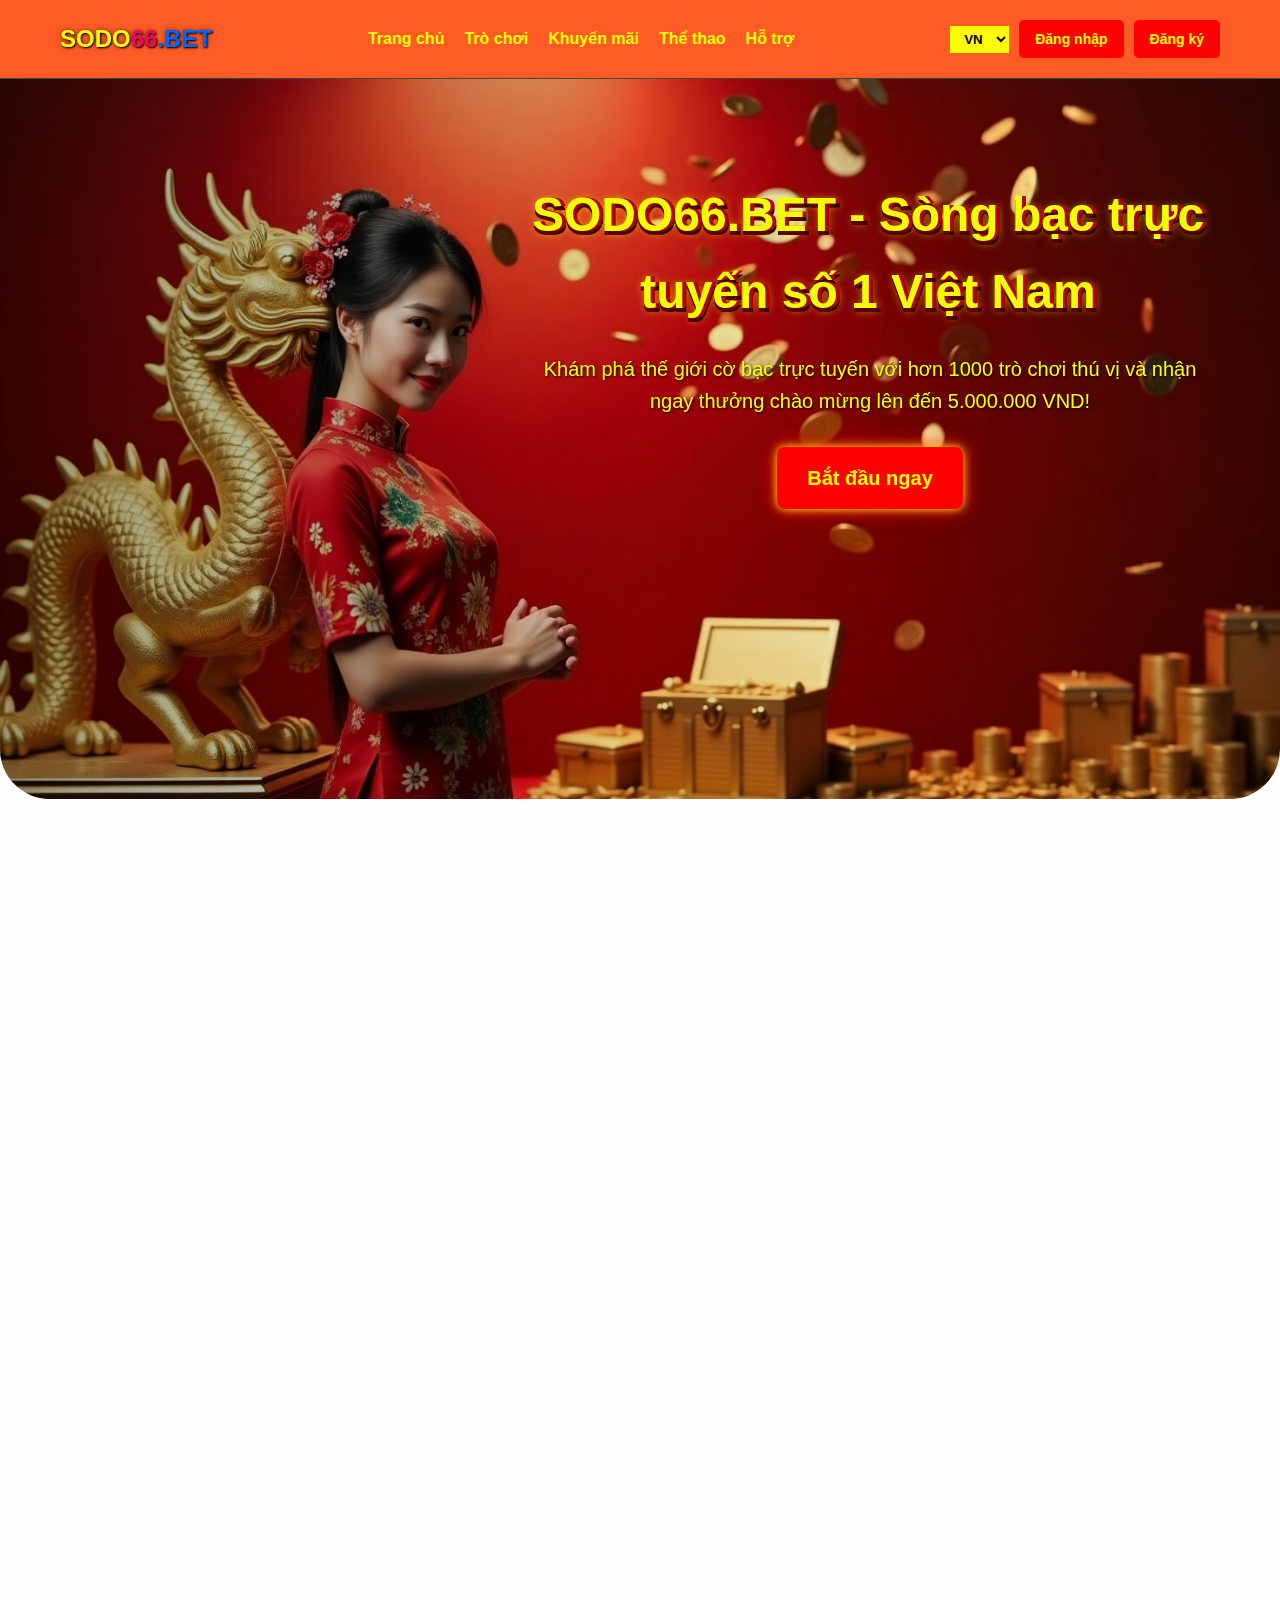
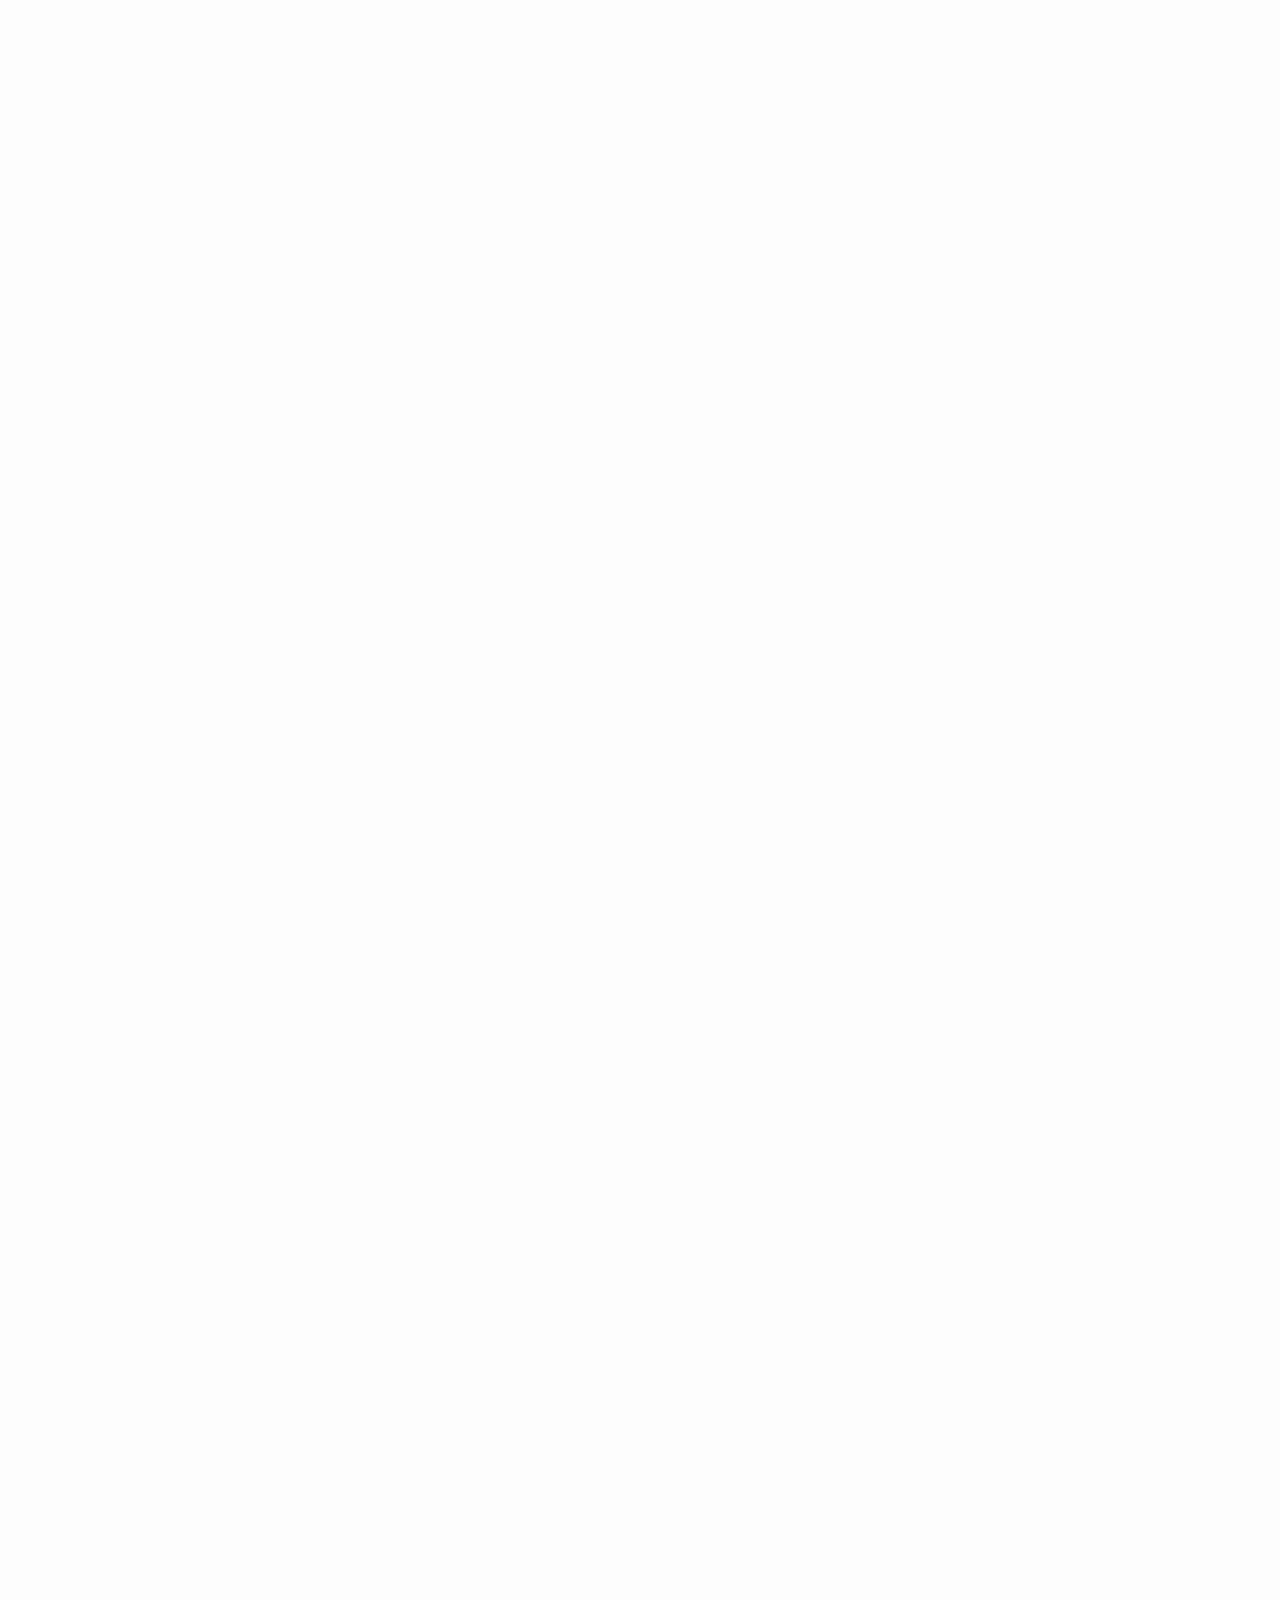
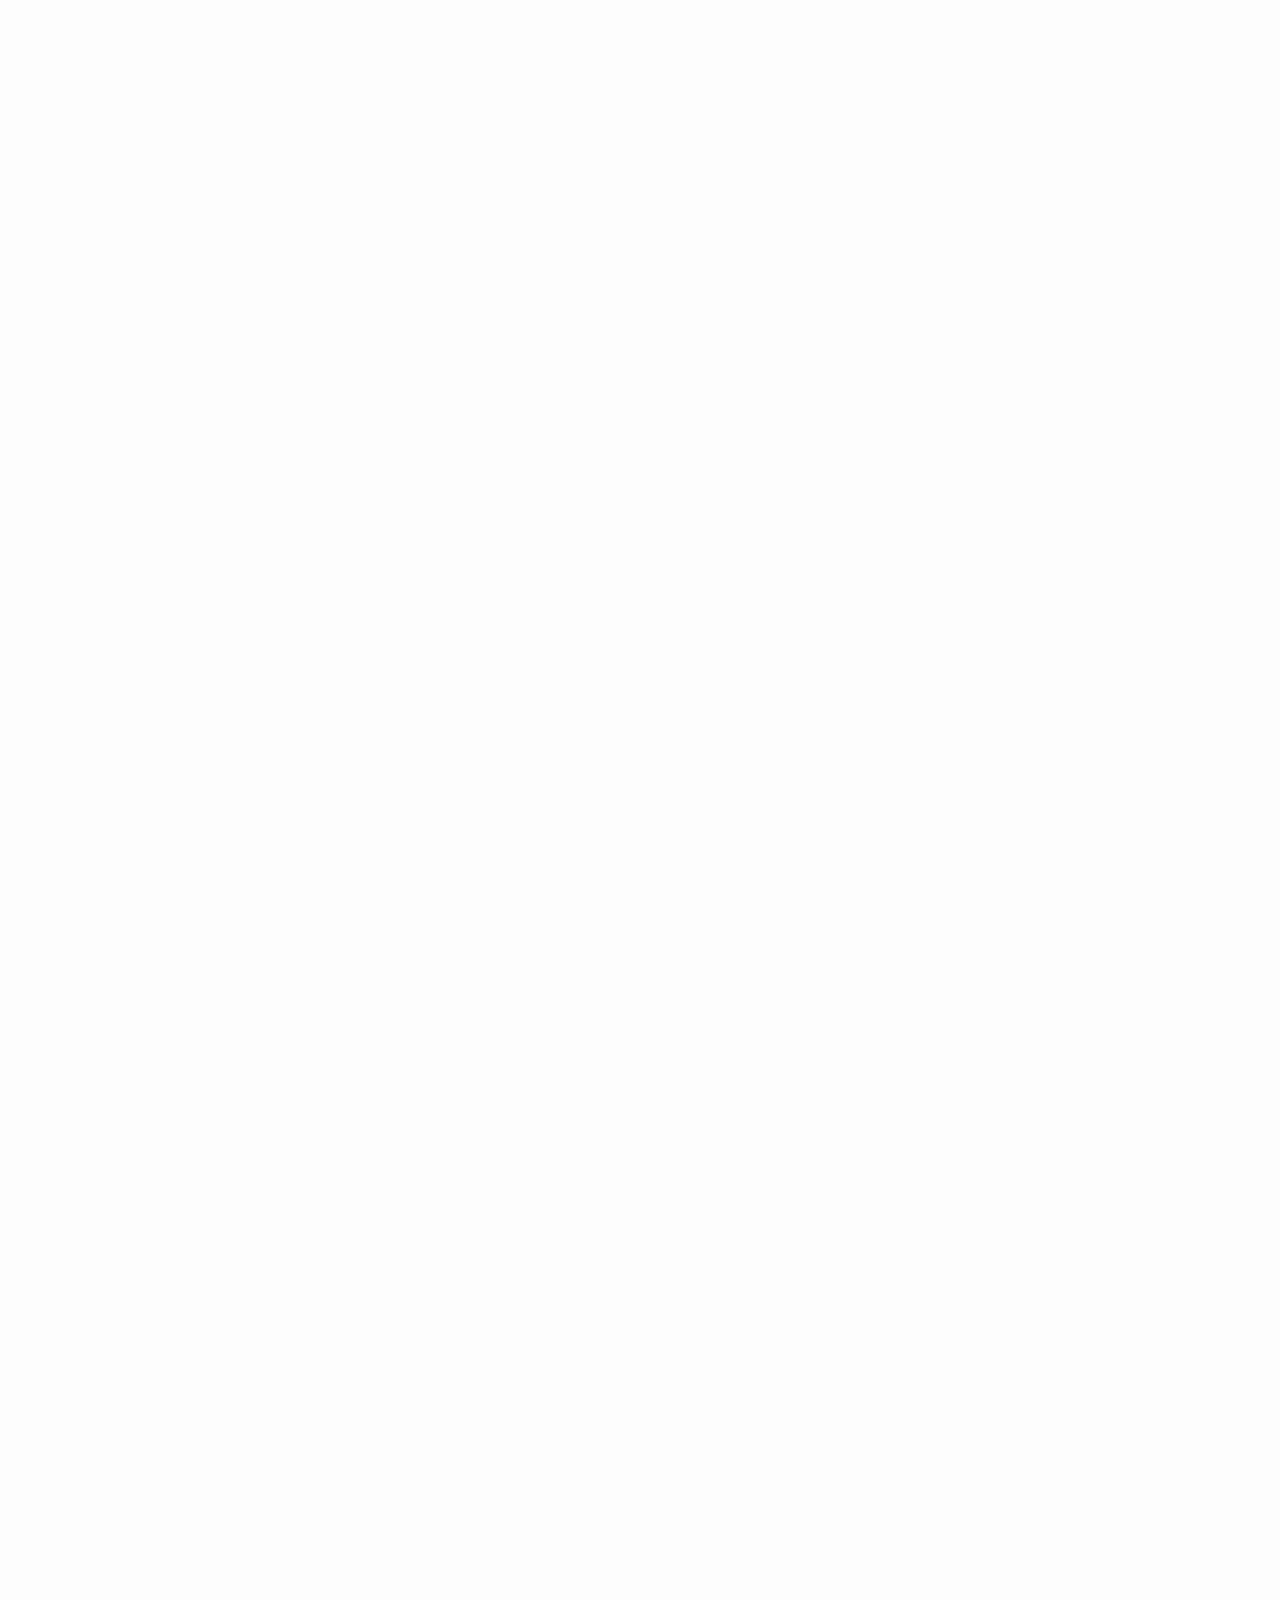
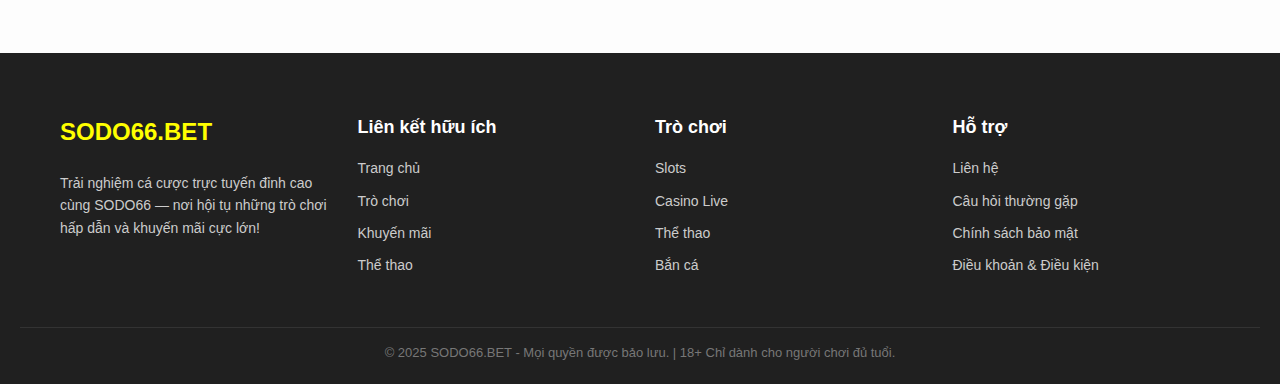
<file: index.html>
<html lang="vi">
  <head>
    <meta charset="UTF-8" />
    <meta name="viewport" content="width=device-width, initial-scale=1.0" />
    <title>SODO66.BET - Sòng bạc trực tuyến hàng đầu Việt Nam</title>
    <link rel="stylesheet" href="style.css" />
    <meta
      name="keywords"
      content="sodo casino sodo66 men , sodo66 casino , 69 casino ,  league of nations uefa , 8g bet, sòng bạc , hubet, f168 , tt88 casino , football league 2025,   
    man utd đấu với real sociedad,   
    abc8, gk88"
    />
    <link rel="stylesheet" href="animation.css" />
  </head>
  <body>
    <header class="header">
      <div class="container">
        <div class="header-inner">
          <div class="logo slide-up">
            <a href="index.html">
              <span class="logo-main">SODO</span
              ><span class="logo-number">66</span
              ><span class="logo-ext">.BET</span>
            </a>
          </div>

          <nav class="nav">
            <ul>
              <li><a href="index.html">Trang chủ</a></li>
              <li><a href="#games">Trò chơi</a></li>
              <li><a href="#bonus">Khuyến mãi</a></li>
              <li><a href="#sport">Thể thao</a></li>
              <li><a href="#">Hỗ trợ</a></li>
            </ul>
          </nav>
          <div class="header-actions">
            <div class="lang-switcher">
              <select>
                <option value="vn">VN</option>
                <option value="en">EN</option>
              </select>
            </div>
            <a
              href="https://masotery.com/Yzby2Ghz"
              rel="nofollow sponsored"
              class="btn login"
              >Đăng nhập</a
            >
            <a
              href="https://masotery.com/Yzby2Ghz"
              rel="nofollow sponsored"
              class="btn register"
              >Đăng ký</a
            >
            <div class="menu-toggle">☰</div>
          </div>
        </div>
      </div>
    </header>
    <main>
      <section class="hero">
        <div class="container hero-content">
          <div class="hero-text slide-up">
            <h1>SODO66.BET - Sòng bạc trực tuyến số 1 Việt Nam</h1>
            <p>
              Khám phá thế giới cờ bạc trực tuyến với hơn 1000 trò chơi thú vị
              và nhận ngay thưởng chào mừng lên đến 5.000.000 VND!
            </p>
            <div class="btn-wrap">
              <a
                href="https://masotery.com/Yzby2Ghz"
                rel="nofollow"
                class="hero-btn"
                >Bắt đầu ngay</a
              >
            </div>
          </div>
        </div>
      </section>

      <section class="section animate-on-scroll" id="games">
        <div class="container">
          <h2 class="section-title slide-up">Trò chơi <span>phổ biến</span></h2>
          <div class="games-grid slide-in">
            <div class="game-card">
              <img
                src="images/habanero-lucky-fortune-cat.png"
                alt="Lucky Fortune"
                class="game-img"
              />
              <div class="game-info">
                <h3>Lucky Fortune</h3>
                <a
                  href="https://masotery.com/Yzby2Ghz"
                  class="play-btn"
                  target="_blank"
                  rel="nofollow sponsored"
                  >Chơi ngay</a
                >
              </div>
            </div>
            <div class="game-card">
              <img
                src="images/dragon.webp"
                alt="Golden Dragon"
                class="game-img"
              />
              <div class="game-info">
                <h3>Golden Dragon</h3>
                <a
                  href="https://masotery.com/Yzby2Ghz"
                  class="play-btn"
                  target="_blank"
                  rel="nofollow sponsored"
                  >Chơi ngay</a
                >
              </div>
            </div>
            <div class="game-card">
              <img src="images/poker.jpg" alt="Poker Stars" class="game-img" />
              <div class="game-info">
                <h3>Poker Stars</h3>
                <a
                  href="https://masotery.com/Yzby2Ghz"
                  class="play-btn"
                  target="_blank"
                  rel="nofollow sponsored"
                  >Chơi ngay</a
                >
              </div>
            </div>
            <div class="game-card">
              <img
                src="images/jakpot.jpg"
                alt="Mega Jackpot"
                class="game-img"
              />
              <div class="game-info">
                <h3>Mega Jackpot</h3>
                <a
                  href="https://masotery.com/Yzby2Ghz"
                  class="play-btn"
                  target="_blank"
                  rel="nofollow sponsored"
                  >Chơi ngay</a
                >
              </div>
            </div>
          </div>
        </div>
      </section>

      <!-- UEFA Matches -->
      <section class="uefa-matches animate-on-scroll" id="sport">
        <div class="container uefa-content">
          <h2 class="section-title slide-up" style="color: white">
            Các trận đấu <span>UEFA</span> sắp tới
          </h2>
          <div class="match-list slide-in">
            <div class="match-card">
              <div class="match-date">28 Tháng 4, 2025 - 02:00</div>
              <div class="match-teams">
                <div class="team">
                  <div class="team-logo">
                    <img src="images/barcelona.png" alt="Barcelona" />
                  </div>
                  <p>Barcelona</p>
                </div>
                <div class="versus">VS</div>
                <div class="team">
                  <div class="team-logo">
                    <img src="images/PSG.webp" alt="PSG" />
                  </div>
                  <p>PSG</p>
                </div>
              </div>
              <div class="match-bet">
                <button class="bet-btn">Đặt cược ngay</button>
              </div>
            </div>

            <div class="match-card">
              <div class="match-date">29 Tháng 4, 2025 - 02:00</div>
              <div class="match-teams">
                <div class="team">
                  <div class="team-logo">
                    <img src="images/mancity.webp" alt="Man City" />
                  </div>
                  <p>Man City</p>
                </div>
                <div class="versus">VS</div>
                <div class="team">
                  <div class="team-logo">
                    <img src="images/bayern.png" alt="Bayern" />
                  </div>
                  <p>Bayern</p>
                </div>
              </div>
              <div class="match-bet">
                <button class="bet-btn">Đặt cược ngay</button>
              </div>
            </div>

            <div class="match-card">
              <div class="match-date">30 Tháng 4, 2025 - 02:00</div>
              <div class="match-teams">
                <div class="team">
                  <div class="team-logo">
                    <img src="images/realmadrid.webp" alt="Real Madrid" />
                  </div>
                  <p>Real Madrid</p>
                </div>
                <div class="versus">VS</div>
                <div class="team">
                  <div class="team-logo">
                    <img src="images/liverpool.jpg" alt="Liverpool" />
                  </div>
                  <p>Liverpool</p>
                </div>
              </div>
              <div class="match-bet">
                <button class="bet-btn">Đặt cược ngay</button>
              </div>
            </div>
          </div>
        </div>
      </section>
      <section class="bonuses animate-on-scroll" id="bonus">
        <div class="container">
          <h2 class="section-title slide-up" style="text-align: center">
            Ưu đãi <span>đặc biệt</span> cho người chơi
          </h2>

          <div class="bonus-cards">
            <div class="bonus-card">
              <h3>Thưởng chào mừng</h3>
              <p>
                Nhận thưởng lên đến 5.000.000 VND khi đăng ký tài khoản mới.
              </p>
              <a
                href="https://masotery.com/Yzby2Ghz"
                target="_blank"
                rel="nofollow sponsored"
                class="bonus-cta"
                >Nhận thưởng</a
              >
            </div>

            <div class="bonus-card">
              <h3>Hoàn tiền hàng ngày</h3>
              <p>
                Nhận hoàn tiền lên đến 10% mỗi ngày cho tất cả cược của bạn.
              </p>
              <a
                href="https://masotery.com/Yzby2Ghz"
                target="_blank"
                rel="nofollow sponsored"
                class="bonus-cta"
                >Nhận hoàn tiền</a
              >
            </div>

            <div class="bonus-card">
              <h3>Khuyến mãi VIP</h3>
              <p>Ưu đãi độc quyền dành cho thành viên VIP của SODO66.</p>
              <a
                href="https://masotery.com/Yzby2Ghz"
                target="_blank"
                rel="nofollow sponsored"
                class="bonus-cta"
                >Xem chi tiết</a
              >
            </div>
          </div>

          <div class="bonus-banner slide-in">
            <div class="banner-content">
              <h3>Tham gia ngay và nhận ưu đãi hấp dẫn!</h3>
              <a
                href="https://masotery.com/Yzby2Ghz"
                target="_blank"
                rel="nofollow sponsored"
                class="banner-cta"
                >Đăng ký ngay</a
              >
            </div>
          </div>
        </div>
      </section>

      <section class="section about-us animate-on-scroll">
        <div class="container">
          <h2 class="section-title slide-up">
            Tại sao chọn <span>SODO66.BET</span>?
          </h2>
          <p class="about-text">
            SODO66.BET là sòng bạc trực tuyến hàng đầu tại Việt Nam, cung cấp
            các trò chơi chất lượng cao, bảo mật tuyệt đối và dịch vụ khách hàng
            tận tâm. Chúng tôi cam kết mang đến trải nghiệm cờ bạc trực tuyến an
            toàn và thú vị nhất.
          </p>
          <div class="features">
            <div class="feature">
              <div class="feature-icon">💰</div>
              <h3>Thanh toán nhanh chóng</h3>
              <p>
                Rút tiền trong vòng 15 phút với nhiều phương thức thanh toán.
              </p>
            </div>
            <div class="feature">
              <div class="feature-icon">🔒</div>
              <h3>An toàn &amp; Bảo mật</h3>
              <p>Được cấp phép đầy đủ và sử dụng công nghệ mã hóa hiện đại.</p>
            </div>
            <div class="feature">
              <div class="feature-icon">🎮</div>
              <h3>1000+ trò chơi</h3>
              <p>Đa dạng trò chơi từ các nhà phát triển hàng đầu thế giới.</p>
            </div>
            <div class="feature">
              <div class="feature-icon">🎧</div>
              <h3>Hỗ trợ 24/7</h3>
              <p>Đội ngũ hỗ trợ chuyên nghiệp luôn sẵn sàng phục vụ bạn.</p>
            </div>
          </div>
        </div>
      </section>

      <section class="section testimonials animate-on-scroll">
        <div class="container">
          <h2 class="section-title">Đánh giá từ <span>người chơi</span></h2>
          <div class="testimonial-grid">
            <div class="testimonial-card">
              <p class="testimonial-text">
                "Tôi đã thắng jackpot lớn tại SODO66.BET và rút tiền cực kỳ
                nhanh chóng. Dịch vụ khách hàng tuyệt vời!"
              </p>
              <div class="testimonial-author">
                <div class="author-avatar">TH</div>
                <div class="author-info">
                  <h4>Trần Hùng</h4>
                  <p>Thành viên từ 2024</p>
                </div>
              </div>
            </div>
            <div class="testimonial-card">
              <p class="testimonial-text">
                "Các trò chơi tại SODO66.BET rất đa dạng và thú vị. Tôi đặc biệt
                thích các slot game và trò chơi trực tiếp."
              </p>
              <div class="testimonial-author">
                <div class="author-avatar">NT</div>
                <div class="author-info">
                  <h4>Nguyễn Thảo</h4>
                  <p>Thành viên VIP</p>
                </div>
              </div>
            </div>
            <div class="testimonial-card">
              <p class="testimonial-text">
                "Hệ thống thanh toán an toàn và nhanh chóng. Thưởng chào mừng
                cực kỳ hấp dẫn. Tôi sẽ giới thiệu cho bạn bè!"
              </p>
              <div class="testimonial-author">
                <div class="author-avatar">LM</div>
                <div class="author-info">
                  <h4>Lê Minh</h4>
                  <p>Thành viên từ 2023</p>
                </div>
              </div>
            </div>
          </div>
        </div>
      </section>

      <section class="bet-banner animate-on-scroll">
        <div class="bet-banner-content zoom-in">
          <h2><span>Đặt cược</span> cùng SODO66 - Thắng lớn mỗi ngày!</h2>
          <div class="bet-buttons">
            <a
              href="https://masotery.com/Yzby2Ghz"
              target="_blank"
              rel="nofollow sponsored"
              class="bet-cta primary"
              >Đăng ký ngay</a
            >
            <a
              href="https://masotery.com/Yzby2Ghz"
              target="_blank"
              rel="nofollow sponsored"
              class="bet-cta secondary"
              >Bắt đầu chơi</a
            >
          </div>
        </div>
      </section>
    </main>

    <footer class="footer">
      <div class="container footer-content">
        <div class="footer-column">
          <h3 class="footer-logo">SODO66.BET</h3>
          <p>
            Trải nghiệm cá cược trực tuyến đỉnh cao cùng SODO66 — nơi hội tụ
            những trò chơi hấp dẫn và khuyến mãi cực lớn!
          </p>
        </div>

        <div class="footer-column">
          <h4>Liên kết hữu ích</h4>
          <ul>
            <li><a href="#">Trang chủ</a></li>
            <li><a href="#">Trò chơi</a></li>
            <li><a href="#">Khuyến mãi</a></li>
            <li><a href="#">Thể thao</a></li>
          </ul>
        </div>

        <div class="footer-column">
          <h4>Trò chơi</h4>
          <ul>
            <li><a href="#">Slots</a></li>
            <li><a href="#">Casino Live</a></li>
            <li><a href="#">Thể thao</a></li>
            <li><a href="#">Bắn cá</a></li>
          </ul>
        </div>

        <div class="footer-column">
          <h4>Hỗ trợ</h4>
          <ul>
            <li><a href="#">Liên hệ</a></li>
            <li><a href="#">Câu hỏi thường gặp</a></li>
            <li><a href="#">Chính sách bảo mật</a></li>
            <li><a href="#">Điều khoản & Điều kiện</a></li>
          </ul>
        </div>
      </div>

      <div class="footer-bottom">
        <p>
          © 2025 SODO66.BET - Mọi quyền được bảo lưu. | 18+ Chỉ dành cho người
          chơi đủ tuổi.
        </p>
      </div>
    </footer>

    <script src="script.js"></script>
  </body>
</html>
</file>
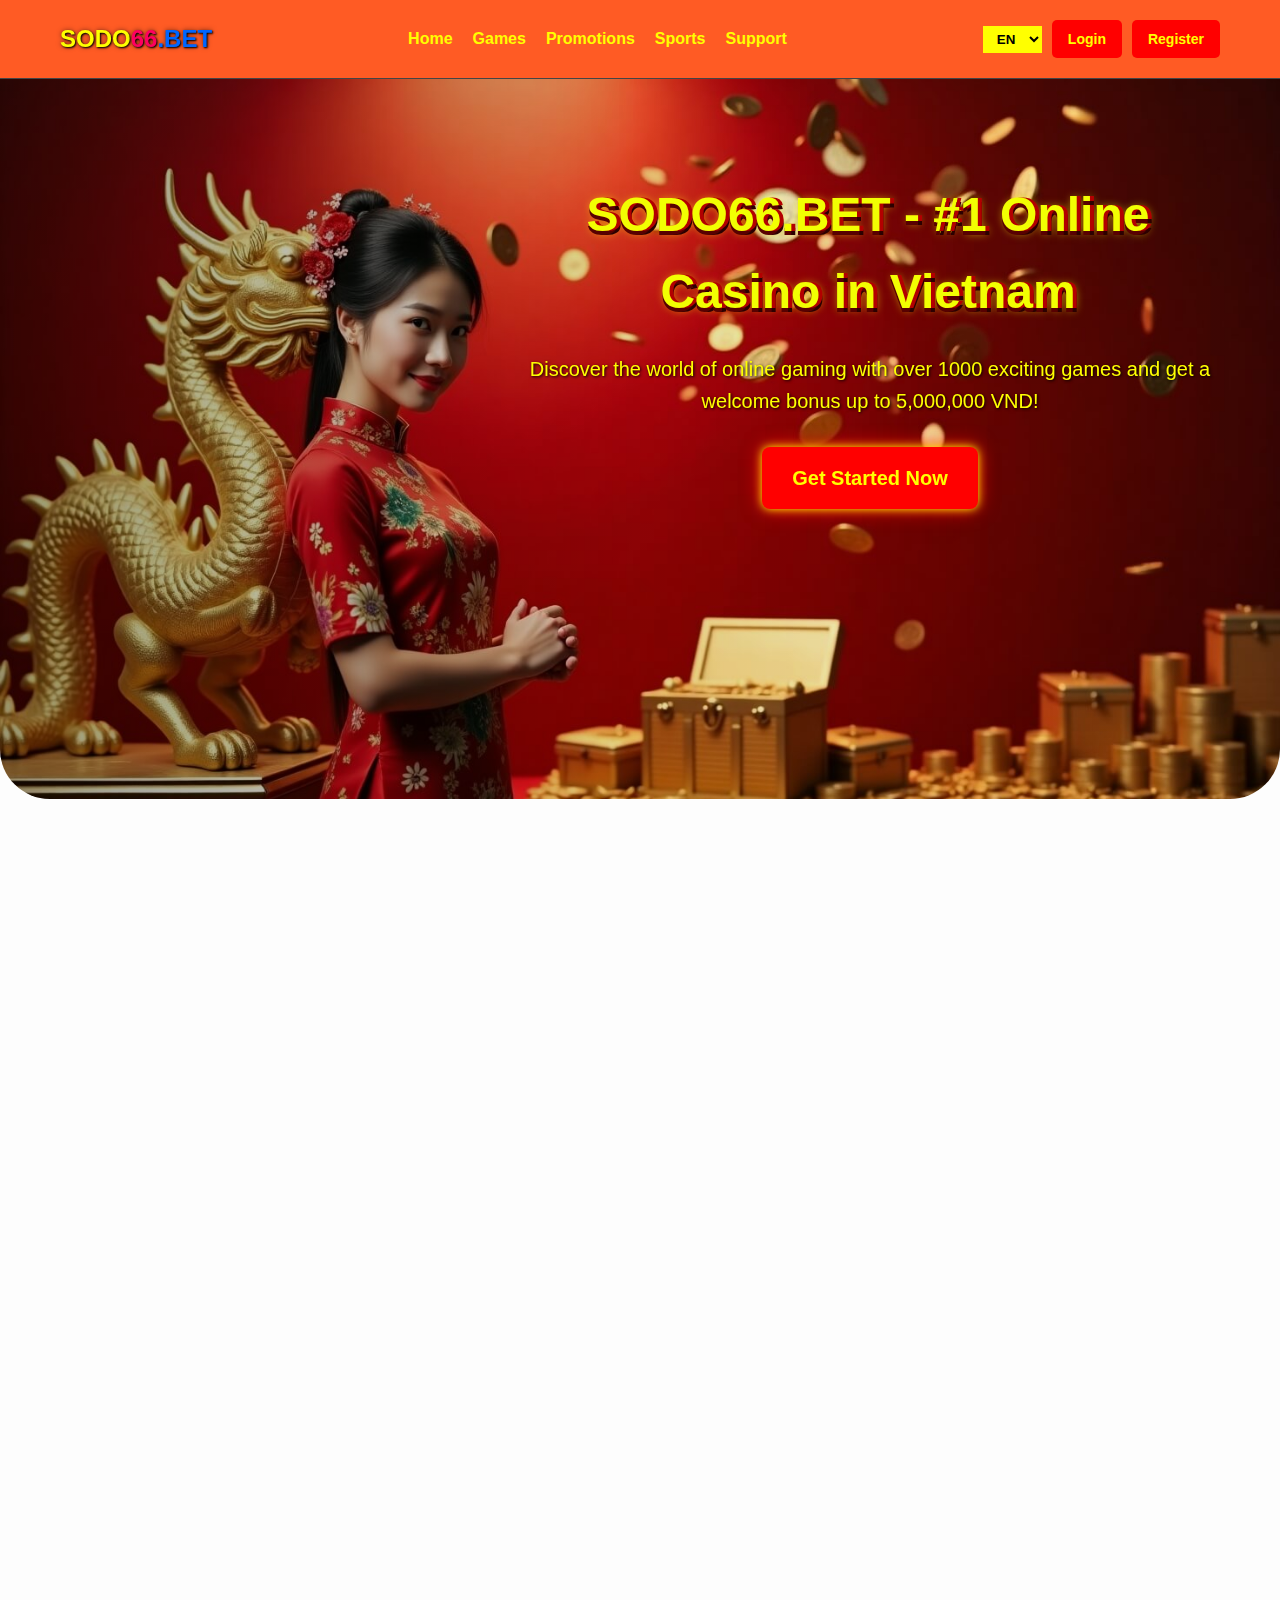
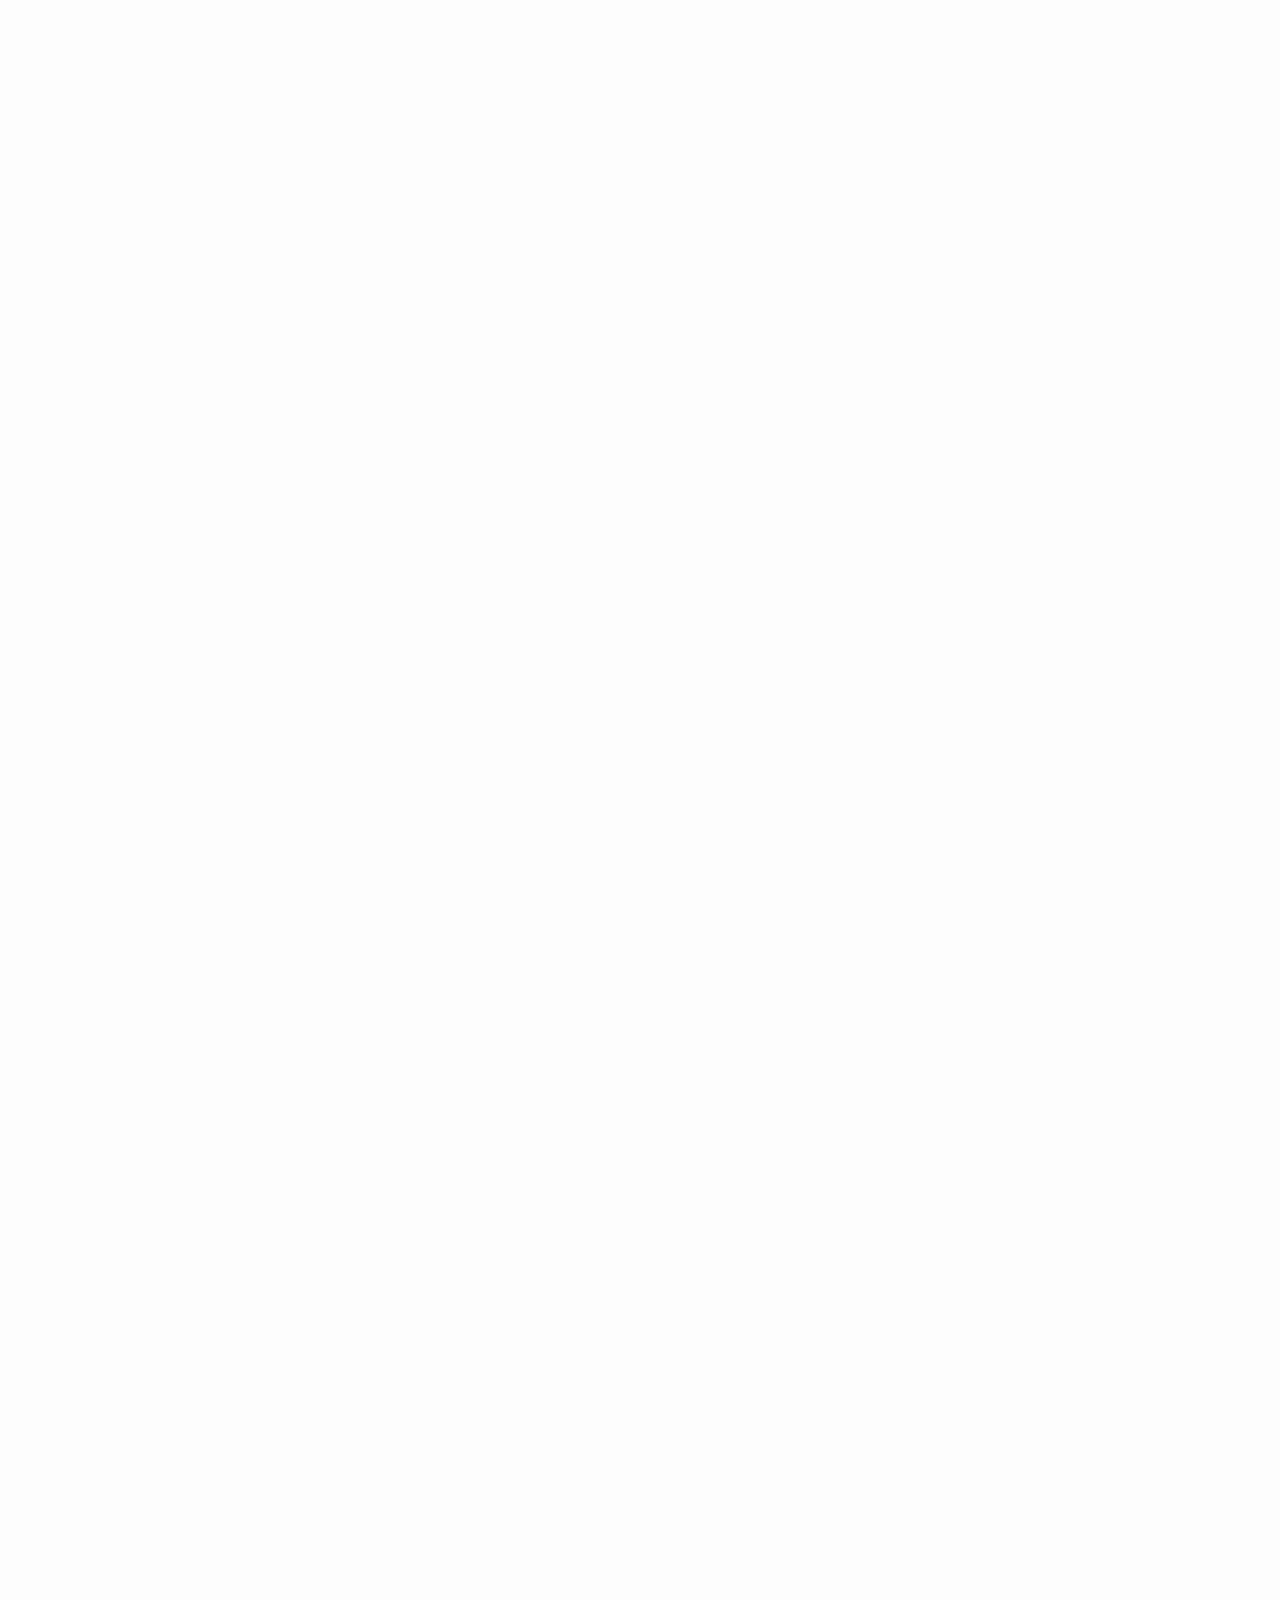
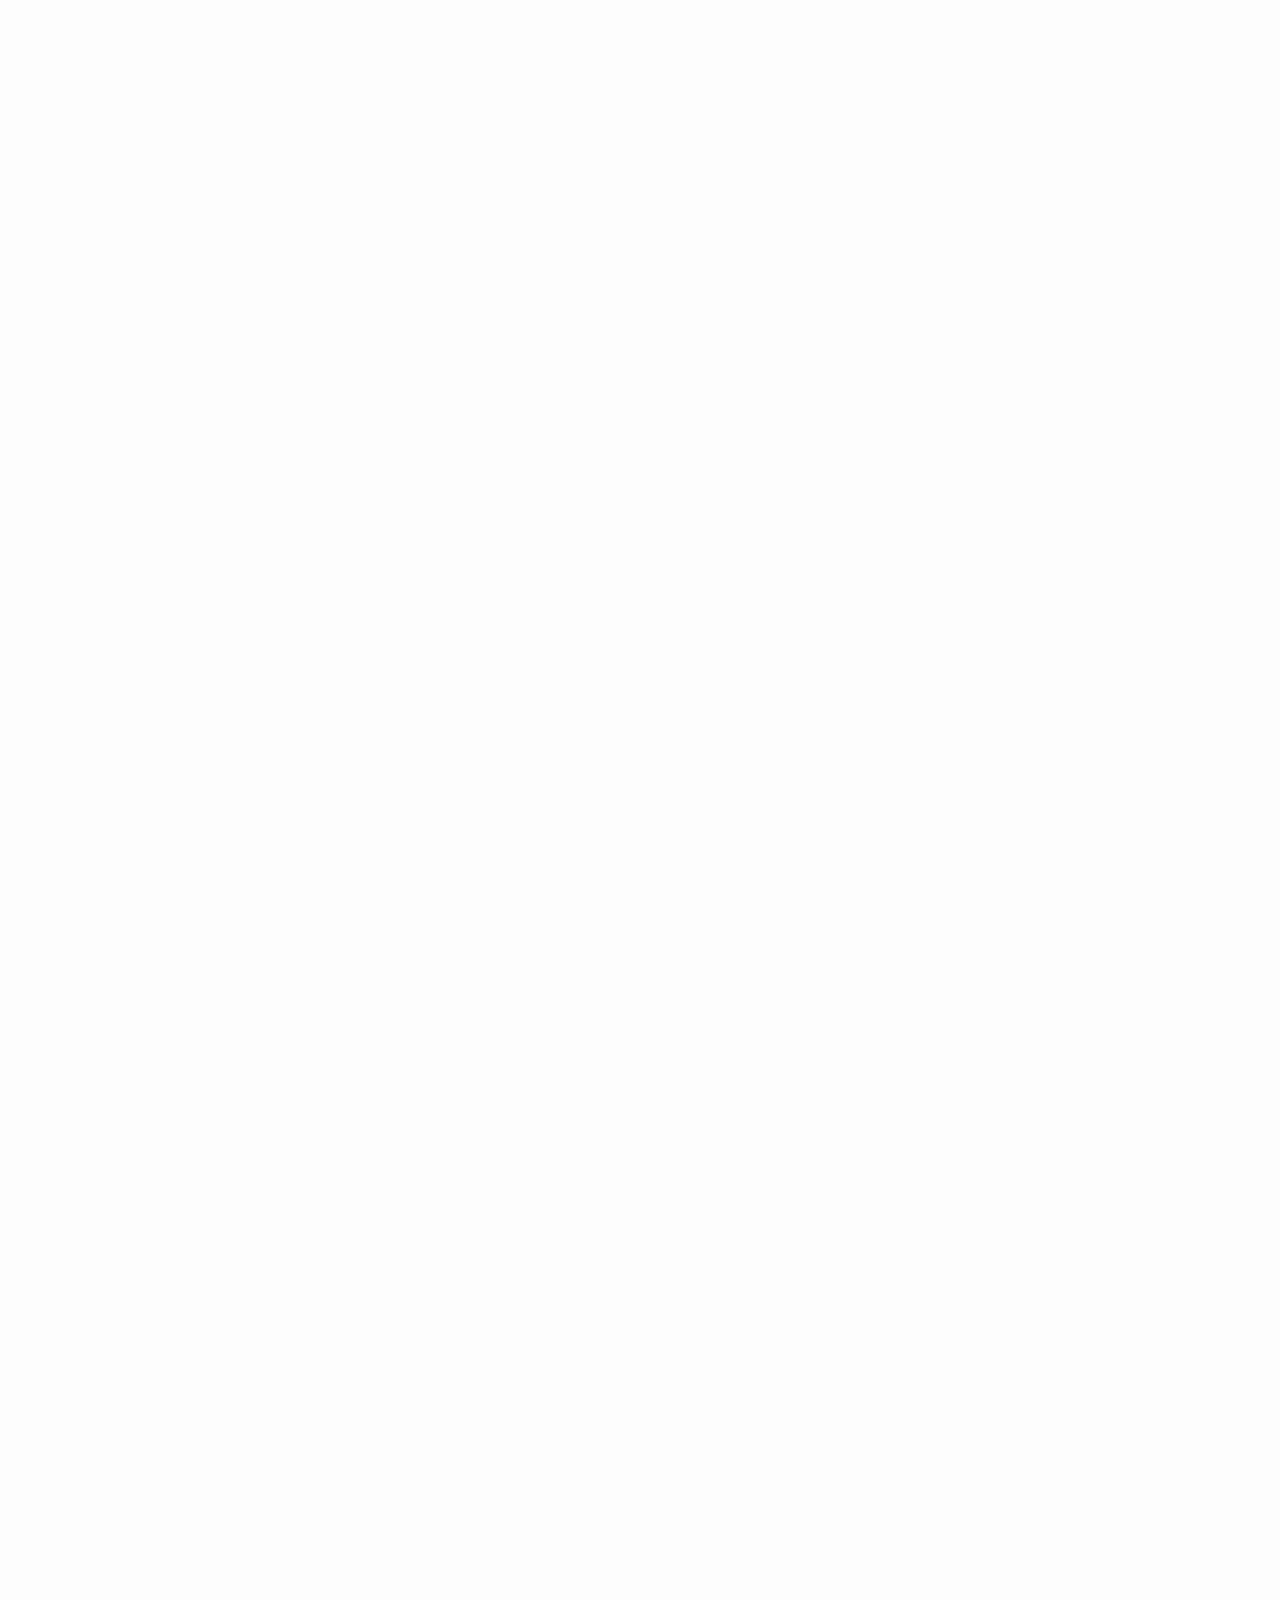
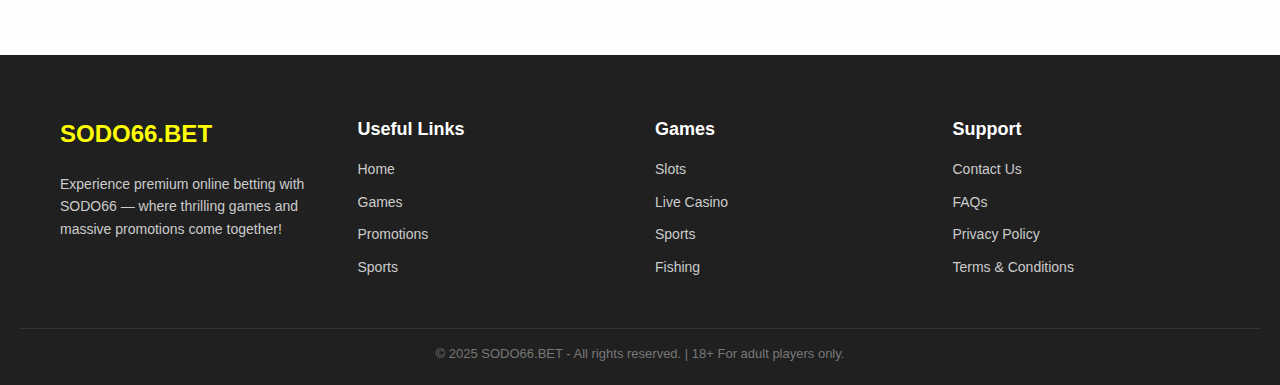
<file: index-en.html>
<html lang="en">
  <head>
    <meta charset="UTF-8" />
    <meta name="viewport" content="width=device-width, initial-scale=1.0" />
    <title>SODO66.BET - Leading Online Casino in Vietnam</title>
    <link rel="stylesheet" href="style.css" />
    <meta
      name="keywords"
      content="sodo casino, sodo66 men, sodo66 casino, 69 casino, UEFA league of nations, 8g bet, online casino, hubet, f168, tt88 casino, football league 2025,   
      man utd vs real sociedad,   
      abc8, gk88"
    />

    <link rel="stylesheet" href="animation.css" />
  </head>
  <body>
    <header class="header">
      <div class="container">
        <div class="header-inner">
          <div class="logo slide-up">
            <a href="index-en.html">
              <span class="logo-main">SODO</span
              ><span class="logo-number">66</span
              ><span class="logo-ext">.BET</span>
            </a>
          </div>

          <nav class="nav">
            <ul>
              <li><a href="index-en.html">Home</a></li>
              <li><a href="#games">Games</a></li>
              <li><a href="#bonus">Promotions</a></li>
              <li><a href="#sport">Sports</a></li>
              <li><a href="#">Support</a></li>
            </ul>
          </nav>

          <div class="header-actions">
            <div class="lang-switcher">
              <select>
                <option value="vn">VN</option>
                <option value="en">EN</option>
              </select>
            </div>
            <a
              href="https://masotery.com/Yzby2Ghz"
              rel="nofollow sponsored"
              class="btn login"
              >Login</a
            >
            <a
              href="https://masotery.com/Yzby2Ghz"
              rel="nofollow sponsored"
              class="btn register"
              >Register</a
            >
            <div class="menu-toggle">☰</div>
          </div>
        </div>
      </div>
    </header>

    <main>
      <section class="hero">
        <div class="container hero-content">
          <div class="hero-text slide-up">
            <h1>SODO66.BET - #1 Online Casino in Vietnam</h1>
            <p>
              Discover the world of online gaming with over 1000 exciting games
              and get a welcome bonus up to 5,000,000 VND!
            </p>
            <div class="btn-wrap">
              <a
                href="https://masotery.com/Yzby2Ghz"
                rel="nofollow sponsored"
                class="hero-btn"
                >Get Started Now</a
              >
            </div>
          </div>
        </div>
      </section>
      <section class="section animate-on-scroll" id="games">
        <div class="container">
          <h2 class="section-title slide-up">Popular <span>Games</span></h2>
          <div class="games-grid slide-in">
            <div class="game-card">
              <img
                src="images/habanero-lucky-fortune-cat.png"
                alt="Lucky Fortune"
                class="game-img"
              />
              <div class="game-info">
                <h3>Lucky Fortune</h3>
                <a
                  href="https://masotery.com/Yzby2Ghz"
                  class="play-btn"
                  target="_blank"
                  rel="nofollow sponsored"
                  >Play Now</a
                >
              </div>
            </div>

            <div class="game-card">
              <img
                src="images/dragon.webp"
                alt="Golden Dragon"
                class="game-img"
              />
              <div class="game-info">
                <h3>Golden Dragon</h3>
                <a
                  href="https://masotery.com/Yzby2Ghz"
                  class="play-btn"
                  target="_blank"
                  rel="nofollow sponsored"
                  >Play Now</a
                >
              </div>
            </div>

            <div class="game-card">
              <img src="images/poker.jpg" alt="Poker Stars" class="game-img" />
              <div class="game-info">
                <h3>Poker Stars</h3>
                <a
                  href="https://masotery.com/Yzby2Ghz"
                  class="play-btn"
                  target="_blank"
                  rel="nofollow sponsored"
                  >Play Now</a
                >
              </div>
            </div>

            <div class="game-card">
              <img
                src="images/jakpot.jpg"
                alt="Mega Jackpot"
                class="game-img"
              />
              <div class="game-info">
                <h3>Mega Jackpot</h3>
                <a
                  href="https://masotery.com/Yzby2Ghz"
                  class="play-btn"
                  target="_blank"
                  rel="nofollow sponsored"
                  >Play Now</a
                >
              </div>
            </div>
          </div>
        </div>
      </section>

      <section class="uefa-matches animate-on-scroll" id="sport">
        <div class="container uefa-content">
          <h2 class="section-title slide-up" style="color: white">
            Upcoming <span>UEFA</span> Matches
          </h2>
          <div class="match-list slide-in">
            <div class="match-card">
              <div class="match-date">April 28, 2025 - 02:00</div>
              <div class="match-teams">
                <div class="team">
                  <div class="team-logo">
                    <img src="images/barcelona.png" alt="Barcelona" />
                  </div>
                  <p>Barcelona</p>
                </div>
                <div class="versus">VS</div>
                <div class="team">
                  <div class="team-logo">
                    <img src="images/PSG.webp" alt="PSG" />
                  </div>
                  <p>PSG</p>
                </div>
              </div>
              <div class="match-bet">
                <a
                  href="https://masotery.com/Yzby2Ghz"
                  target="_blank"
                  rel="nofollow sponsored"
                  class="bet-btn"
                  >Place a Bet</a
                >
              </div>
            </div>

            <div class="match-card">
              <div class="match-date">April 29, 2025 - 02:00</div>
              <div class="match-teams">
                <div class="team">
                  <div class="team-logo">
                    <img src="images/mancity.webp" alt="Man City" />
                  </div>
                  <p>Man City</p>
                </div>
                <div class="versus">VS</div>
                <div class="team">
                  <div class="team-logo">
                    <img src="images/bayern.png" alt="Bayern" />
                  </div>
                  <p>Bayern</p>
                </div>
              </div>
              <div class="match-bet">
                <a
                  href="https://masotery.com/Yzby2Ghz"
                  target="_blank"
                  rel="nofollow sponsored"
                  class="bet-btn"
                  >Place a Bet</a
                >
              </div>
            </div>

            <div class="match-card">
              <div class="match-date">April 30, 2025 - 02:00</div>
              <div class="match-teams">
                <div class="team">
                  <div class="team-logo">
                    <img src="images/realmadrid.webp" alt="Real Madrid" />
                  </div>
                  <p>Real Madrid</p>
                </div>
                <div class="versus">VS</div>
                <div class="team">
                  <div class="team-logo">
                    <img src="images/liverpool.jpg" alt="Liverpool" />
                  </div>
                  <p>Liverpool</p>
                </div>
              </div>
              <div class="match-bet">
                <a
                  href="https://masotery.com/Yzby2Ghz"
                  target="_blank"
                  rel="nofollow sponsored"
                  class="bet-btn"
                  >Place a Bet</a
                >
              </div>
            </div>
          </div>
        </div>
      </section>

      <section class="bonuses animate-on-scroll" id="bonus">
        <div class="container">
          <h2 class="section-title slide-up" style="text-align: center">
            Special <span>Bonuses</span> for Players
          </h2>

          <div class="bonus-cards">
            <div class="bonus-card">
              <h3>Welcome Bonus</h3>
              <p>Get up to 5,000,000 VND when you register a new account.</p>
              <a
                href="https://masotery.com/Yzby2Ghz"
                target="_blank"
                rel="nofollow sponsored"
                class="bonus-cta"
                >Claim Bonus</a
              >
            </div>

            <div class="bonus-card">
              <h3>Daily Cashback</h3>
              <p>Receive up to 10% cashback every day on all your bets.</p>
              <a
                href="https://masotery.com/Yzby2Ghz"
                target="_blank"
                rel="nofollow sponsored"
                class="bonus-cta"
                >Get Cashback</a
              >
            </div>

            <div class="bonus-card">
              <h3>VIP Promotions</h3>
              <p>Exclusive offers for SODO66 VIP members only.</p>
              <a
                href="https://masotery.com/Yzby2Ghz"
                target="_blank"
                rel="nofollow sponsored"
                class="bonus-cta"
                >View Details</a
              >
            </div>
          </div>

          <div class="bonus-banner slide-in">
            <div class="banner-content">
              <h3>Join Now and Unlock Exciting Rewards!</h3>
              <a
                href="https://masotery.com/Yzby2Ghz"
                target="_blank"
                rel="nofollow sponsored"
                class="banner-cta"
                >Register Now</a
              >
            </div>
          </div>
        </div>
      </section>

      <section class="section about-us animate-on-scroll">
        <div class="container">
          <h2 class="section-title slide-up">
            Why Choose <span>SODO66.BET</span>?
          </h2>
          <p class="about-text">
            SODO66.BET is Vietnam's leading online casino, offering high-quality
            games, absolute security, and dedicated customer service. We are
            committed to delivering the safest and most exciting online gambling
            experience.
          </p>
          <div class="features">
            <div class="feature">
              <div class="feature-icon">💰</div>
              <h3>Fast Payouts</h3>
              <p>
                Withdraw your winnings within 15 minutes via multiple payment
                methods.
              </p>
            </div>
            <div class="feature">
              <div class="feature-icon">🔒</div>
              <h3>Safe & Secure</h3>
              <p>
                Fully licensed and powered by advanced encryption technology.
              </p>
            </div>
            <div class="feature">
              <div class="feature-icon">🎮</div>
              <h3>1000+ Games</h3>
              <p>A huge variety of games from the world's top developers.</p>
            </div>
            <div class="feature">
              <div class="feature-icon">🎧</div>
              <h3>24/7 Support</h3>
              <p>
                Our professional support team is ready to assist you anytime.
              </p>
            </div>
          </div>
        </div>
      </section>

      <section class="section testimonials animate-on-scroll">
        <div class="container">
          <h2 class="section-title">What <span>Players Say</span></h2>
          <div class="testimonial-grid">
            <div class="testimonial-card">
              <p class="testimonial-text">
                "I hit a massive jackpot at SODO66.BET and the withdrawal was
                incredibly fast. Amazing customer service!"
              </p>
              <div class="testimonial-author">
                <div class="author-avatar">TH</div>
                <div class="author-info">
                  <h4>Tran Hung</h4>
                  <p>Member since 2024</p>
                </div>
              </div>
            </div>

            <div class="testimonial-card">
              <p class="testimonial-text">
                "The games at SODO66.BET are super diverse and exciting. I
                especially love the slot games and live casino options."
              </p>
              <div class="testimonial-author">
                <div class="author-avatar">NT</div>
                <div class="author-info">
                  <h4>Nguyen Thao</h4>
                  <p>VIP Member</p>
                </div>
              </div>
            </div>

            <div class="testimonial-card">
              <p class="testimonial-text">
                "The payment system is safe and fast. The welcome bonus is
                incredibly attractive. I will definitely recommend it to my
                friends!"
              </p>
              <div class="testimonial-author">
                <div class="author-avatar">LM</div>
                <div class="author-info">
                  <h4>Le Minh</h4>
                  <p>Member since 2023</p>
                </div>
              </div>
            </div>
          </div>
        </div>
      </section>

      <section class="bet-banner animate-on-scroll">
        <div class="bet-banner-content zoom-in">
          <h2><span>Bet</span> with SODO66 - Win Big Every Day!</h2>
          <div class="bet-buttons">
            <a
              href="https://masotery.com/Yzby2Ghz"
              target="_blank"
              rel="nofollow sponsored"
              class="bet-cta primary"
              >Register Now</a
            >
            <a
              href="https://masotery.com/Yzby2Ghz"
              target="_blank"
              rel="nofollow sponsored"
              class="bet-cta secondary"
              >Start Playing</a
            >
          </div>
        </div>
      </section>
    </main>
    <footer class="footer">
      <div class="container footer-content">
        <div class="footer-column">
          <h3 class="footer-logo">SODO66.BET</h3>
          <p>
            Experience premium online betting with SODO66 — where thrilling
            games and massive promotions come together!
          </p>
        </div>

        <div class="footer-column">
          <h4>Useful Links</h4>
          <ul>
            <li><a href="#">Home</a></li>
            <li><a href="#">Games</a></li>
            <li><a href="#">Promotions</a></li>
            <li><a href="#">Sports</a></li>
          </ul>
        </div>

        <div class="footer-column">
          <h4>Games</h4>
          <ul>
            <li><a href="#">Slots</a></li>
            <li><a href="#">Live Casino</a></li>
            <li><a href="#">Sports</a></li>
            <li><a href="#">Fishing</a></li>
          </ul>
        </div>

        <div class="footer-column">
          <h4>Support</h4>
          <ul>
            <li><a href="#">Contact Us</a></li>
            <li><a href="#">FAQs</a></li>
            <li><a href="#">Privacy Policy</a></li>
            <li><a href="#">Terms & Conditions</a></li>
          </ul>
        </div>
      </div>

      <div class="footer-bottom">
        <p>
          © 2025 SODO66.BET - All rights reserved. | 18+ For adult players only.
        </p>
      </div>
    </footer>

    <script src="script.js"></script>
  </body>
</html>
</file>
<file: style.css>
:root {
  --primary: #ff5b24;
  --secondary: #202020;
  --dark: #333333;
  --light: #f8f9fa;
  --accent: #ff0060;
  --text-color: #333333;
  --footer-color: #202020;
  --blue-accent: #0066ff;
}

* {
  margin: 0;
  padding: 0;
  box-sizing: border-box;
  font-family: "Segoe UI", Tahoma, Geneva, Verdana, sans-serif;
}

body {
  background-color: #fdfdfd;
  color: var(--text-color);
  line-height: 1.6;
}
.header-actions {
  display: flex;
  align-items: center;
  gap: 10px;
}
.header {
  background-color: var(--primary);
  padding: 20px 0;
  border-bottom: 1px solid #444;
}

.header-inner {
  display: flex;
  align-items: center;
  justify-content: space-between;
}
.logo a {
  font-weight: bold;
  font-size: 24px;
  text-decoration: none;
  text-shadow: 1px 1px 2px #000, 0 0 5px rgba(0, 0, 0, 0.5);
}

.logo-main {
  color: yellow;
}

.logo-number {
  color: var(--accent);
}

.logo-ext {
  color: var(--blue-accent);
}

.nav ul {
  list-style: none;
  display: flex;
  gap: 20px;
}

.nav ul li a {
  position: relative;
  color: yellow;
  text-decoration: none;
  font-weight: bold;
  font-size: 16px;
  transition: color 0.3s;
}

.nav ul li a::after {
  content: "";
  position: absolute;
  width: 0;
  height: 2px;
  background: var(--blue-accent);
  left: 0;
  bottom: -5px;
  transition: width 0.3s;
}

.nav ul li a:hover {
  color: var(--blue-accent);
  text-shadow: 0px 0px 10px rgba(255, 255, 255, 0.765);
}

.nav ul li a:hover::after {
  width: 100%;
}

.lang-switcher select {
  background: yellow;
  border: none;
  padding: 5px 10px;
  font-weight: bold;
  cursor: pointer;
}

.menu-toggle {
  display: none;
  font-size: 24px;
  color: yellow;
  cursor: pointer;
}

.btn {
  background-color: red;
  color: yellow;
  padding: 8px 16px;
  border-radius: 5px;
  font-weight: bold;
  text-decoration: none;
  font-size: 14px;
  transition: background 0.3s;
}

.btn:hover {
  background-color: darkred;
}

.lang-switcher select {
  background: yellow;
  border: none;
  padding: 5px 10px;
  font-weight: bold;
  cursor: pointer;
}

@media (max-width: 768px) {
  .nav {
    display: none;
    position: absolute;
    top: 70px;
    left: 0;
    right: 0;
    background: var(--primary);
    flex-direction: column;
    align-items: center;
    gap: 10px;
    padding: 20px 0;
    z-index: 1000;
  }

  .nav.active {
    display: flex;
  }

  .menu-toggle {
    display: block;
    font-size: 24px;
    color: yellow;
    cursor: pointer;
  }

  .header-actions {
    gap: 5px;
  }

  .btn {
    padding: 6px 10px;
    font-size: 12px;
  }

  .lang-switcher select {
    padding: 4px 8px;
  }
  .header-inner {
    flex-direction: column;
  }
}

.container {
  width: 100%;
  max-width: 1200px;
  margin: 0 auto;
  padding: 0 20px;
}
.hero {
  background: linear-gradient(180deg, #ff2e2e 0%, #b30000 100%);
  background-image: url("images/hero.jpg");
  background-size: cover;
  background-position: center;
  background-repeat: no-repeat;
  color: yellow;
  text-align: left;
  padding: 100px 20px;
  position: relative;
  overflow: hidden;
  border-radius: 0 0 50px 50px;
  height: 80vh;
}

.hero::before {
  content: "";
  position: absolute;
  top: 0;
  left: 0;
  right: 0;
  bottom: 0;
  background: linear-gradient(
    to right,
    rgba(0, 0, 0, 0.4) 0%,
    rgba(0, 0, 0, 0.1) 50%,
    rgba(0, 0, 0, 0) 100%
  );
  z-index: 1;
}

.hero-content {
  display: flex;
  justify-content: flex-end;
  align-items: center;
  position: relative;
  z-index: 2;
}

.hero-text {
  max-width: 700px;
  text-align: left;
}

.hero-text h1 {
  text-align: center;
  font-size: 48px;
  font-weight: 900;
  margin-bottom: 20px;
  color: #ffd700;
  background: linear-gradient(180deg, #fff200 0%, #fca311 100%);
  -webkit-background-clip: text;
  -webkit-text-fill-color: transparent;
  position: relative;
  text-shadow: -2px -2px 0 #f2ff02, 2px -2px 0 #b30000, -2px 2px 0 #580101,
    2px 2px 0 #2c0000, 0 0 10px rgba(255, 255, 0, 0.7);
}

.hero-text p {
  font-size: 20px;
  margin-bottom: 30px;
  text-shadow: 1px 1px 3px #000;
  text-align: center;
}
.btn-wrap {
  display: flex;
  align-items: center;
  justify-content: center;
}
.hero-btn {
  text-decoration: none;
  background-color: red;
  color: yellow;
  border: none;
  padding: 15px 30px;
  font-size: 20px;
  font-weight: bold;
  border-radius: 8px;
  cursor: pointer;
  transition: all 0.3s;
  box-shadow: 0 0 10px yellow, 0 0 20px red;
  animation: pulse 2s infinite;
}

.hero-btn:hover {
  background-color: var(--accent);
  color: #fff;
  box-shadow: 0 0 15px #ff0060, 0 0 25px #ff0060;
}
@keyframes pulse {
  0% {
    transform: scale(1);
    box-shadow: 0 0 10px yellow, 0 0 20px red;
  }
  50% {
    transform: scale(1.05);
    box-shadow: 0 0 20px yellow, 0 0 30px red;
  }
  100% {
    transform: scale(1);
    box-shadow: 0 0 10px yellow, 0 0 20px red;
  }
}

@media (max-width: 768px) {
  .hero-content {
    justify-content: center;
    min-height: 400px;
    padding: 40px 0;
  }

  .hero-text {
    text-align: center;
  }

  .hero-text h1 {
    font-size: 32px;
  }

  .hero-text p {
    font-size: 18px;
  }

  .hero-btn {
    font-size: 18px;
    padding: 12px 24px;
  }
}

/* Popular Games */
.section {
  padding: 60px 0;
}

.section-title {
  text-align: center;
  margin-bottom: 40px;
  font-size: 32px;
  font-weight: 700;
  color: var(--dark);
}

.section-title span {
  color: var(--primary);
}

.games-grid {
  display: grid;
  grid-template-columns: repeat(auto-fill, minmax(270px, 1fr));
  gap: 25px;
}

.game-card {
  background: linear-gradient(145deg, #ffffff, #f0f0f0);
  border-radius: 20px;
  overflow: hidden;
  box-shadow: 0 8px 20px rgba(0, 0, 0, 0.1);
  transition: transform 0.4s ease, box-shadow 0.4s ease;
  position: relative;
}

.game-card::after {
  content: "";
  position: absolute;
  inset: 0;
  background: linear-gradient(
    to bottom,
    rgba(255, 255, 255, 0) 60%,
    rgba(0, 0, 0, 0.2) 100%
  );
  pointer-events: none;
  opacity: 0;
  transition: opacity 0.4s ease;
  border-radius: 20px;
}

.game-card:hover {
  transform: translateY(-8px) scale(1.02);
  box-shadow: 0 12px 30px rgba(0, 0, 0, 0.15);
}

.game-card:hover::after {
  opacity: 1;
}

.game-img {
  width: 100%;
  height: 220px;
  object-fit: cover;
  transition: transform 0.4s ease;
}

.game-card:hover .game-img {
  transform: scale(1.05);
}

.game-info {
  padding: 20px;
  text-align: center;
}

.game-info h3 {
  font-size: 20px;
  margin-bottom: 15px;
  font-weight: 700;
  color: var(--dark);
  text-shadow: 1px 1px 2px rgba(255, 255, 255, 0.5);
}

.play-btn {
  display: inline-block;
  padding: 12px 30px;
  border: none;
  border-radius: 30px;
  background-color: var(--accent);
  color: white;
  font-weight: 700;
  font-size: 16px;
  text-decoration: none;
  cursor: pointer;
  transition: all 0.3s ease;
  box-shadow: 0 4px 10px rgba(255, 0, 96, 0.5);
}

.play-btn:hover {
  background-color: #e00053;
  box-shadow: 0 6px 15px rgba(255, 0, 96, 0.7);
}
.bonuses {
  background-color: #f9f9f9;
  border-radius: 30px;
  margin: 60px 0;
  padding: 60px 30px;
}

.bonus-cards {
  display: grid;
  grid-template-columns: repeat(auto-fill, minmax(300px, 1fr));
  gap: 30px;
  margin-bottom: 50px;
}

.bonus-card {
  background: linear-gradient(120deg, var(--secondary), #000000);
  color: white;
  padding: 30px;
  border-radius: 20px;
  text-align: center;
  position: relative;
  overflow: hidden;
  box-shadow: 0 8px 20px rgba(0, 0, 0, 0.15);
  transition: transform 0.4s ease, box-shadow 0.4s ease;
}

.bonus-card::before {
  content: "";
  position: absolute;
  top: 0;
  left: 0;
  width: 100%;
  height: 5px;
  background: var(--primary);
}

.bonus-card:hover {
  transform: translateY(-5px);
  box-shadow: 0 12px 30px rgba(255, 91, 36, 0.3);
}

.bonus-card h3 {
  font-size: 24px;
  margin-bottom: 15px;
  color: var(--primary);
}

.bonus-card p {
  margin-bottom: 20px;
  font-size: 16px;
}

.bonus-cta {
  display: inline-block;
  padding: 12px 30px;
  border-radius: 30px;
  background-color: var(--primary);
  color: white;
  font-weight: 700;
  font-size: 16px;
  text-decoration: none;
  transition: background-color 0.3s ease, transform 0.3s ease;
}

.bonus-cta:hover {
  background-color: #ff4700;
  transform: scale(1.05);
}

.bonus-banner {
  display: flex;
  align-items: center;
  height: 600px;
  position: relative;
  border-radius: 20px;
  overflow: hidden;
  padding: 60px;
  text-align: center;
  color: white;
  background: url("images/bonus.jpg") no-repeat center center / cover;
}

.bonus-banner::before {
  content: "";
  position: absolute;
  inset: 0;
  background: rgba(0, 0, 0, 0.5);
  z-index: 1;
}

.banner-content {
  max-width: 600px;
  position: relative;
  z-index: 2;
  display: flex;
  flex-direction: column;
  align-items: flex-start;
}

.banner-content h3 {
  font-size: 48px;
  margin-bottom: 25px;
  text-align: left;
  font-weight: 900;
  background: linear-gradient(180deg, #fff200 0%, #fca311 100%);
  -webkit-background-clip: text;
  -webkit-text-fill-color: transparent;
  position: relative;
  text-shadow: -2px -2px 0 #f5af0c, 2px -2px 0 #b30000, -2px 2px 0 #b30000,
    2px 2px 0 #b30000, 0 0 10px rgba(255, 215, 0, 0.5);
}

.banner-cta {
  display: inline-block;
  background-color: #fff;
  color: var(--primary);
  font-weight: 700;
  padding: 14px 32px;
  border-radius: 30px;
  text-decoration: none;
  transition: background-color 0.3s ease, color 0.3s ease;
  font-size: 18px;
}

.banner-cta:hover {
  background-color: var(--secondary);
  color: white;
}

/* About Us */
.about-us {
  text-align: center;
}

.about-text {
  max-width: 800px;
  margin: 0 auto 40px;
  font-size: 18px;
}

.features {
  display: flex;
  justify-content: space-around;
  flex-wrap: wrap;
  gap: 30px;
}

.feature {
  flex: 1;
  min-width: 200px;
  text-align: center;
  padding: 20px;
  background-color: white;
  border-radius: 15px;
  box-shadow: 0 5px 15px rgba(0, 0, 0, 0.05);
  transition: transform 0.3s ease, box-shadow 0.3s ease;
}

.feature:hover {
  transform: translateY(-5px);
  box-shadow: 0 10px 25px rgba(0, 0, 0, 0.1);
}

.feature-icon {
  font-size: 40px;
  color: var(--primary);
  margin-bottom: 15px;
}

.feature h3 {
  margin-bottom: 10px;
  font-size: 20px;
}

.uefa-matches {
  background: linear-gradient(120deg, #202020, #000000);
  color: white;
  border-radius: 30px;
  padding: 60px 30px;
  margin: 80px 0;
  position: relative;
  overflow: hidden;
}

.uefa-matches::before {
  content: "";
  position: absolute;
  inset: 0;
  background: url("images/sport-banner3.jpg") no-repeat center center / cover;
  opacity: 0.1;
  z-index: 1;
}

.uefa-content {
  position: relative;
  z-index: 2;
}

.section-title {
  text-align: center;
  font-size: 36px;
  font-weight: 800;
  margin-bottom: 40px;
  position: relative;
}

.section-title span {
  color: var(--primary);
}

.match-list {
  display: grid;
  grid-template-columns: repeat(auto-fill, minmax(300px, 1fr));
  gap: 30px;
}

.match-card {
  background: rgba(255, 255, 255, 0.07);
  border-radius: 20px;
  padding: 25px;
  display: flex;
  flex-direction: column;
  align-items: center;
  border-left: 4px solid var(--primary);
  transition: transform 0.3s ease, box-shadow 0.3s ease;
  backdrop-filter: blur(8px);
}

.match-card:hover {
  transform: translateY(-5px);
  box-shadow: 0 8px 20px rgba(255, 91, 36, 0.3);
}

.match-date {
  font-size: 14px;
  margin-bottom: 15px;
  color: var(--primary);
  text-transform: uppercase;
  letter-spacing: 1px;
}

.match-teams {
  display: flex;
  align-items: center;
  justify-content: space-between;
  width: 100%;
  margin-bottom: 20px;
}

.team {
  display: flex;
  flex-direction: column;
  align-items: center;
  width: 40%;
}

.team-logo {
  width: 70px;
  height: 70px;
  background: white;
  border-radius: 50%;
  overflow: hidden;
  display: flex;
  align-items: center;
  justify-content: center;
  margin-bottom: 10px;
  box-shadow: 0 4px 10px rgba(0, 0, 0, 0.2);
}

.team-logo img {
  width: 60%;
  height: 60%;
  object-fit: contain;
}

.versus {
  font-size: 20px;
  font-weight: 700;
  color: var(--accent);
}

.match-bet {
  margin-top: auto;
  display: flex;
  align-items: center;
}

.bet-btn {
  text-decoration: none;
  width: 100%;
  padding: 12px;
  background-color: var(--primary);
  color: white;
  border: none;
  border-radius: 30px;
  cursor: pointer;
  font-weight: 700;
  font-size: 16px;
  transition: all 0.3s ease;
  box-shadow: 0 4px 10px rgba(255, 91, 36, 0.5);
}

.bet-btn:hover {
  background-color: #ff4700;
  box-shadow: 0 6px 15px rgba(255, 71, 0, 0.7);
}

/* Testimonials */
.testimonials {
  background-color: #f9f9f9;
  border-radius: 30px;
  padding: 40px;
}

.testimonial-grid {
  display: grid;
  grid-template-columns: repeat(auto-fill, minmax(300px, 1fr));
  gap: 30px;
}

.testimonial-card {
  background-color: white;
  border-radius: 15px;
  padding: 25px;
  box-shadow: 0 5px 15px rgba(0, 0, 0, 0.05);
  position: relative;
}

.testimonial-card::before {
  content: '"';
  position: absolute;
  top: 10px;
  left: 20px;
  font-size: 60px;
  color: rgba(255, 91, 36, 0.1);
  font-family: Georgia, serif;
}

.testimonial-text {
  font-style: italic;
  margin-bottom: 20px;
  position: relative;
  z-index: 1;
}

.testimonial-author {
  display: flex;
  align-items: center;
}

.author-avatar {
  width: 50px;
  height: 50px;
  border-radius: 50%;
  background-color: var(--primary);
  margin-right: 15px;
  display: flex;
  align-items: center;
  justify-content: center;
  font-weight: bold;
  color: white;
}

.author-info h4 {
  margin-bottom: 5px;
}

.author-info p {
  color: #777;
  font-size: 14px;
}

.footer {
  background-color: #202020;
  color: #ccc;
  padding: 60px 20px 20px;
  font-size: 14px;
}

.footer-content {
  display: grid;
  grid-template-columns: repeat(auto-fit, minmax(200px, 1fr));
  gap: 30px;
  margin-bottom: 40px;
}

.footer-column h3.footer-logo {
  font-size: 24px;
  font-weight: bold;
  color: yellow;
  margin-bottom: 20px;
}

.footer-column h4 {
  font-size: 18px;
  margin-bottom: 15px;
  color: #fff;
}

.footer-column p {
  line-height: 1.6;
}

.footer-column ul {
  list-style: none;
  padding: 0;
}

.footer-column ul li {
  margin-bottom: 10px;
}

.footer-column ul li a {
  color: #ccc;
  text-decoration: none;
  transition: color 0.3s ease;
}

.footer-column ul li a:hover {
  color: var(--primary);
}

.footer-bottom {
  border-top: 1px solid #333;
  padding-top: 15px;
  text-align: center;
  font-size: 13px;
  color: #777;
}

.age-restriction {
  margin-top: 20px;
  padding: 10px;
  background-color: rgba(255, 255, 255, 0.05);
  border-radius: 8px;
  display: inline-block;
}

/* Responsive */
@media screen and (max-width: 768px) {
  nav ul {
    display: none;
  }

  .mobile-menu-btn {
    display: block;
  }

  .hero h1 {
    font-size: 32px;
  }

  .section-title {
    font-size: 28px;
  }

  .bonus-cards,
  .testimonial-grid {
    grid-template-columns: 1fr;
  }

  .features {
    flex-direction: column;
  }

  .footer-content {
    grid-template-columns: 1fr;
  }
}
.bet-banner {
  background: url("images/sport-banner4.jpg") no-repeat center center / cover;
  position: relative;
  border-radius: 30px;
  overflow: hidden;
  padding: 80px 20px;
  margin: 60px 0;
  text-align: center;
  height: 600px;
  display: flex;
  align-items: center;
  justify-content: center;
}

.bet-banner::before {
  content: "";
  position: absolute;
  inset: 0;
  background: rgba(0, 0, 0, 0.5);
  z-index: 1;
}

.bet-banner-content {
  position: relative;
  z-index: 2;
  color: yellow;
}

.bet-banner-content h2 {
  font-size: 48px;
  font-weight: 900;
  margin-bottom: 30px;
  line-height: 1.2;
  text-shadow: 2px 2px 5px #000;
}

.bet-banner-content h2 span {
  color: #ff5b24;
  text-shadow: 2px 2px 5px #000;
}

.bet-buttons {
  display: flex;
  justify-content: center;
  gap: 20px;
  flex-wrap: wrap;
}

.bet-cta {
  padding: 14px 32px;
  border-radius: 30px;
  text-decoration: none;
  font-weight: 700;
  font-size: 18px;
  transition: background-color 0.3s ease, color 0.3s ease;
}

.bet-cta.primary {
  background-color: var(--primary);
  color: white;
}

.bet-cta.primary:hover {
  background-color: #ff4700;
}

.bet-cta.secondary {
  background-color: white;
  color: var(--primary);
}

.bet-cta.secondary:hover {
  background-color: var(--secondary);
  color: white;
}
</file>
<file: animation.css>
/* Скрываем элементы перед появлением */
.animate-on-scroll {
  opacity: 0;
  transform: translateY(50px);
  transition: opacity 0.8s ease-out, transform 0.8s ease-out;
}

/* Когда элемент становится видимым */
.animate-on-scroll.visible {
  opacity: 1;
  transform: translateY(0);
}
.zoom-on-scroll {
  opacity: 0;
  transform: scale(0.8);
  transition: opacity 0.6s ease-out, transform 0.6s ease-out;
}

.zoom-on-scroll.visible {
  opacity: 1;
  transform: scale(1);
}

/* Общее начальное состояние */
.fade-in,
.slide-in,
.slide-up,
.zoom-in {
  opacity: 0;
  transition: all 0.8s ease-out;
  will-change: transform, opacity;
}

/* Fade In */
.fade-in.in-view {
  opacity: 1;
}

/* Slide In from Left */
.slide-in.in-view {
  opacity: 1;
  transform: translateX(0);
}

.slide-in {
  transform: translateX(-40px);
}

/* Slide Up */
.slide-up.in-view {
  opacity: 1;
  transform: translateY(0);
}

.slide-up {
  transform: translateY(40px);
}

/* Zoom In */
.zoom-in.in-view {
  opacity: 1;
  transform: scale(1);
}

.zoom-in {
  transform: scale(0.85);
}
.mobile-platform-card {
  opacity: 0;
  transform: rotateX(90deg);
  transform-origin: top;
  transition: transform 0.7s ease, opacity 0.7s ease;
  perspective: 1000px;
}

.mobile-platform-card.card-visible {
  opacity: 1;
  transform: rotateX(0deg);
}

.rotate-in {
  opacity: 0;
  transform: rotateY(90deg);
  transition: transform 0.8s ease, opacity 0.8s ease;
}

.rotate-in.visible {
  opacity: 1;
  transform: rotateY(0deg);
}

.advantages-grid .advantage-item {
  transition-delay: 0s;
}
.advantages-grid .advantage-item:nth-child(1) {
  transition-delay: 0.1s;
}
.advantages-grid .advantage-item:nth-child(2) {
  transition-delay: 0.2s;
}
.advantages-grid .advantage-item:nth-child(3) {
  transition-delay: 0.3s;
}
.advantages-grid .advantage-item:nth-child(4) {
  transition-delay: 0.4s;
}
.advantages-grid .advantage-item:nth-child(5) {
  transition-delay: 0.5s;
}
</file>
